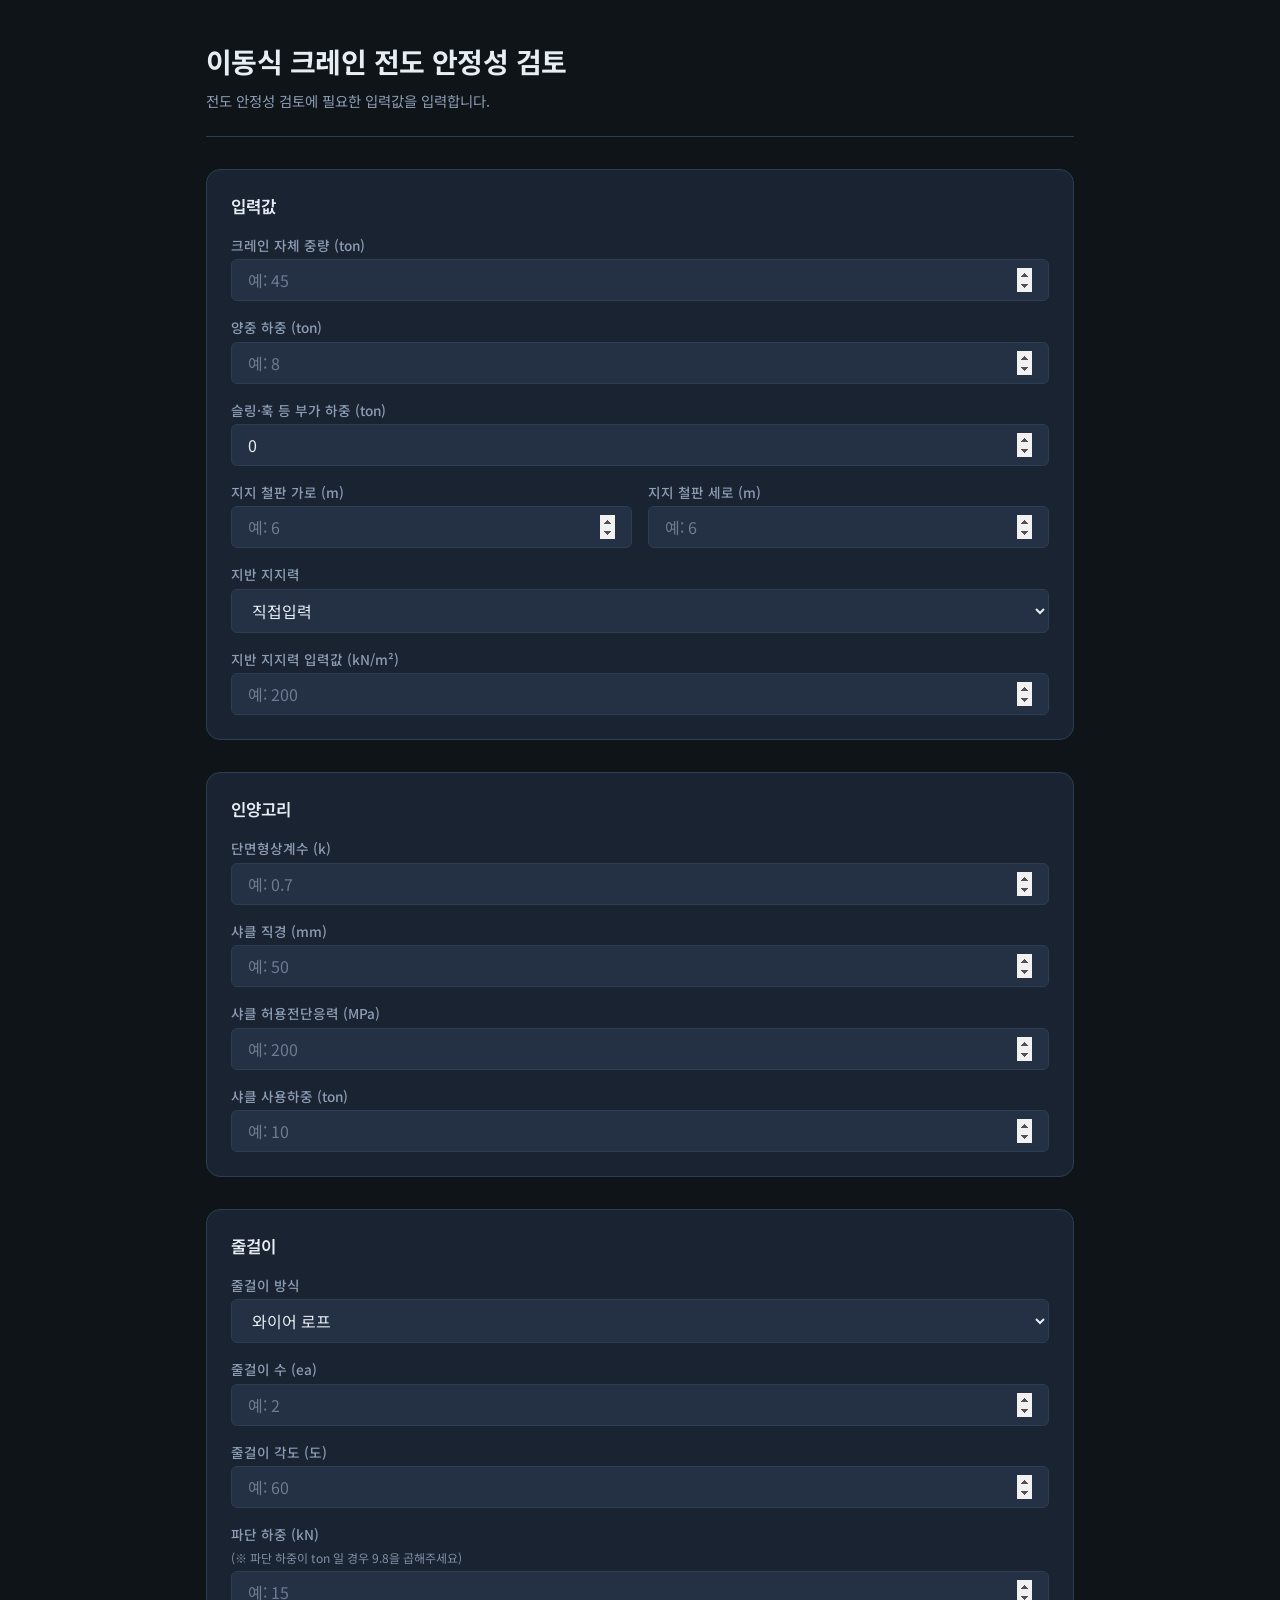
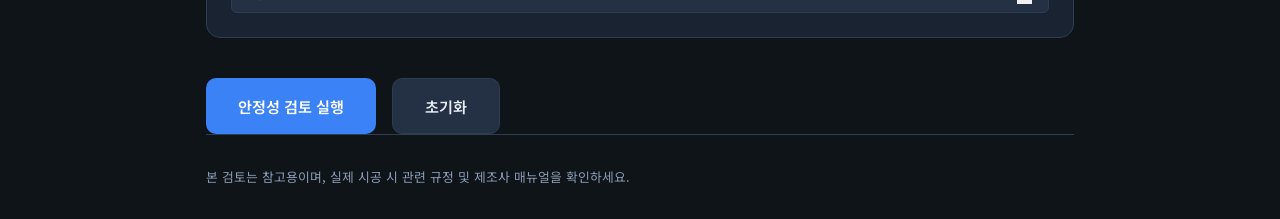
<file: index.html>
<!DOCTYPE html>
<html lang="ko">
<head>
  <meta charset="UTF-8">
  <meta name="viewport" content="width=device-width, initial-scale=1.0">
  <title>이동식 크레인 전도 안정성 검토</title>
  <link rel="stylesheet" href="styles.css">
  <link rel="preconnect" href="https://fonts.googleapis.com">
  <link rel="preconnect" href="https://fonts.gstatic.com" crossorigin>
  <link href="https://fonts.googleapis.com/css2?family=Noto+Sans+KR:wght@400;500;600;700&display=swap" rel="stylesheet">
</head>
<body>
  <div class="app">
    <header class="header">
      <h1>이동식 크레인 전도 안정성 검토</h1>
      <p class="subtitle">전도 안정성 검토에 필요한 입력값을 입력합니다.</p>
    </header>

    <main class="main">
      <form id="stability-form" class="form" novalidate>
        <section class="panel">
          <h2>입력값</h2>
          <div class="field-grid">
            <label class="field">
              <span class="label">크레인 자체 중량 (ton)</span>
              <input type="number" id="crane-weight" name="craneWeight" min="0" step="0.1" placeholder="예: 45" required>
            </label>
            <label class="field">
              <span class="label">양중 하중 (ton)</span>
              <input type="number" id="load-weight" name="loadWeight" min="0" step="0.1" placeholder="예: 8" required>
            </label>
            <label class="field">
              <span class="label">슬링·훅 등 부가 하중 (ton)</span>
              <input type="number" id="rigging-weight" name="riggingWeight" min="0" step="0.01" value="0" placeholder="0">
            </label>
            <div class="field-row field-row--2col">
              <label class="field">
                <span class="label">지지 철판 가로 (m)</span>
                <input type="number" id="support-plate-width" name="supportPlateWidth" min="0" step="0.01" placeholder="예: 6" required>
              </label>
              <label class="field">
                <span class="label">지지 철판 세로 (m)</span>
                <input type="number" id="support-plate-height" name="supportPlateHeight" min="0" step="0.01" placeholder="예: 6" required>
              </label>
            </div>
            <label class="field">
              <span class="label">지반 지지력</span>
              <select id="ground-bearing" name="groundBearing" class="field-input">
                <option value="direct">직접입력</option>
                <option value="hard-rock">경암반</option>
                <option value="soft-rock-a">연암반(판암, 편암 등 수성암)</option>
                <option value="soft-rock-b">연암반(혈암, 토단반 등)</option>
                <option value="gravel">자갈</option>
                <option value="gravel-sand">자갈+모래</option>
                <option value="sand-clay">모래+점토 또는 롬토</option>
                <option value="sand-loam">모래 또는 롬토</option>
              </select>
            </label>
            <div id="ground-bearing-direct-wrap" class="field hidden">
              <span class="label">지반 지지력 입력값 (kN/m²)</span>
              <input type="number" id="ground-bearing-direct" name="groundBearingDirect" min="0" step="0.1" placeholder="예: 200">
            </div>
          </div>
        </section>

        <section class="panel">
          <h2>인양고리</h2>
          <div class="field-grid">
            <label class="field">
              <span class="label">단면형상계수 (k)</span>
              <input type="number" id="section-shape-factor" name="sectionShapeFactor" min="0" step="0.01" placeholder="예: 0.7">
            </label>
            <label class="field">
              <span class="label">샤클 직경 (mm)</span>
              <input type="number" id="shackle-diameter" name="shackleDiameter" min="0" step="0.1" placeholder="예: 50">
            </label>
            <label class="field">
              <span class="label">샤클 허용전단응력 (MPa)</span>
              <input type="number" id="shackle-allowable-shear" name="shackleAllowableShear" min="0" step="0.1" placeholder="예: 200">
            </label>
            <label class="field">
              <span class="label">샤클 사용하중 (ton)</span>
              <input type="number" id="shackle-working-load" name="shackleWorkingLoad" min="0" step="0.1" placeholder="예: 10">
            </label>
          </div>
        </section>

        <section class="panel">
          <h2>줄걸이</h2>
          <div class="field-grid">
            <label class="field">
              <span class="label">줄걸이 방식</span>
              <select id="sling-type" name="slingType" class="field-input">
                <option value="wire-rope">와이어 로프</option>
                <option value="sling-belt">슬링 벨트</option>
              </select>
            </label>
            <label class="field">
              <span class="label">줄걸이 수 (ea)</span>
              <input type="number" id="sling-count" name="slingCount" min="1" step="1" placeholder="예: 2">
            </label>
            <label class="field">
              <span class="label">줄걸이 각도 (도)</span>
              <input type="number" id="sling-angle" name="slingAngle" min="0" max="90" step="0.1" placeholder="예: 60">
            </label>
            <label class="field">
              <span class="label">파단 하중 (kN)</span>
              <span class="field-hint">(※ 파단 하중이 ton 일 경우 9.8을 곱해주세요)</span>
              <input type="number" id="breaking-load" name="breakingLoad" min="0" step="0.1" placeholder="예: 15">
            </label>
            <div id="sling-hitch-wrap" class="field sling-belt-only hidden">
              <span class="label">메다는 방법</span>
              <input type="hidden" name="hitchMethod" id="hitch-method-value" value="straight">
              <div class="custom-select" id="hitch-method-select" tabindex="0" aria-haspopup="listbox" aria-expanded="false" role="combobox" aria-label="메다는 방법">
                <div class="custom-select-trigger">
                  <span class="custom-select-trigger-content">
                    <img src="assets/sling-straight.png" alt="" class="hitch-option-img hitch-option-img--trigger" width="24" height="40">
                    <span>곧게</span>
                  </span>
                </div>
                <div class="custom-select-dropdown" role="listbox" id="hitch-method-listbox">
                  <div class="custom-select-option" role="option" data-value="straight" aria-selected="true">
                    <img src="assets/sling-straight.png" alt="" class="hitch-option-img" width="24" height="40">
                    <span>곧게</span>
                  </div>
                  <div class="custom-select-option" role="option" data-value="choker" aria-selected="false">
                    <img src="assets/sling-choker.png" alt="" class="hitch-option-img" width="24" height="40">
                    <span>초크</span>
                  </div>
                  <div class="custom-select-option" role="option" data-value="basket" aria-selected="false">
                    <img src="assets/sling-basket.png" alt="" class="hitch-option-img" width="24" height="40">
                    <span>바구니</span>
                  </div>
                </div>
              </div>
            </div>
          </div>
        </section>

        <div class="actions">
          <button type="submit" class="btn btn-primary">안정성 검토 실행</button>
          <button type="reset" class="btn btn-secondary">초기화</button>
        </div>
      </form>

      <section id="result-section" class="result-section hidden" aria-live="polite">
        <h2>검토 결과</h2>
        <div class="result-cards">
          <div class="result-card">
            <span class="result-label">전복 모멘트 (ton·m)</span>
            <span id="overturning-moment" class="result-value">—</span>
          </div>
          <div class="result-card">
            <span class="result-label">복원 모멘트 (ton·m)</span>
            <span id="restoring-moment" class="result-value">—</span>
          </div>
          <div class="result-card result-card--main">
            <span class="result-label">안정율</span>
            <span id="safety-factor" class="result-value">—</span>
          </div>
        </div>
        <div id="result-message" class="result-message"></div>
      </section>
    </main>

    <footer class="footer">
      <p>본 검토는 참고용이며, 실제 시공 시 관련 규정 및 제조사 매뉴얼을 확인하세요.</p>
    </footer>
  </div>

  <script src="app.js"></script>
</body>
</html>
</file>
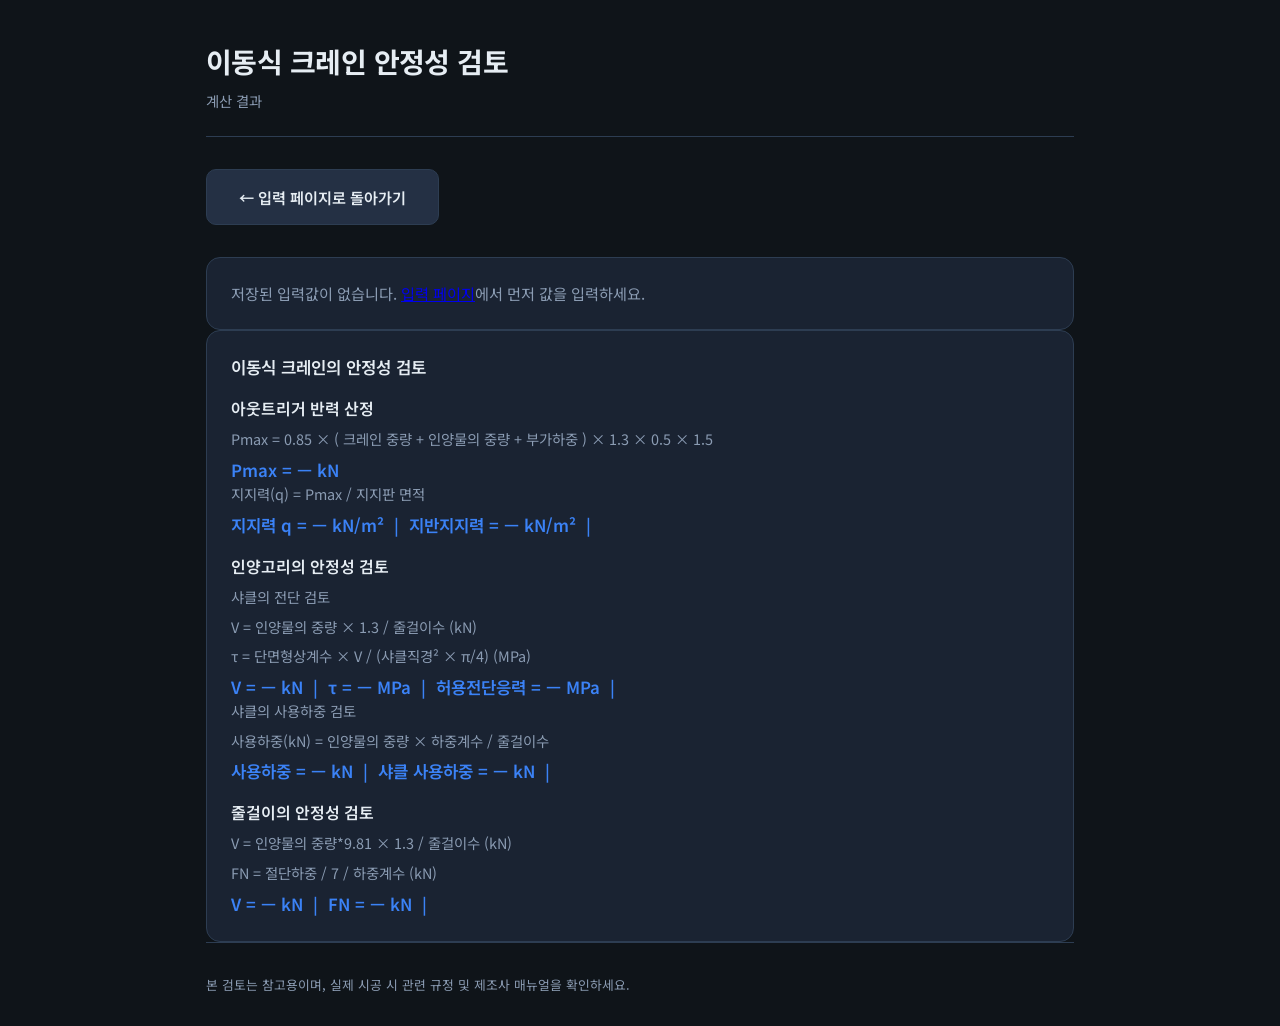
<file: calculation.html>
<!DOCTYPE html>
<html lang="ko">
<head>
  <meta charset="UTF-8">
  <meta name="viewport" content="width=device-width, initial-scale=1.0">
  <title>계산 결과 - 이동식 크레인 안정성 검토</title>
  <link rel="stylesheet" href="styles.css">
  <link rel="preconnect" href="https://fonts.googleapis.com">
  <link rel="preconnect" href="https://fonts.gstatic.com" crossorigin>
  <link href="https://fonts.googleapis.com/css2?family=Noto+Sans+KR:wght@400;500;600;700&display=swap" rel="stylesheet">
</head>
<body>
  <div class="app">
    <header class="header">
      <h1>이동식 크레인 안정성 검토</h1>
      <p class="subtitle">계산 결과</p>
    </header>

    <main class="main">
      <div class="calculation-actions">
        <a href="index.html" class="btn btn-secondary">← 입력 페이지로 돌아가기</a>
      </div>

      <section class="panel" id="input-summary-section">
        <h2>입력값 요약</h2>
        <div class="summary-list" id="input-summary"></div>
      </section>

      <section class="panel" id="result-section">
        <h2>이동식 크레인의 안정성 검토</h2>
        <div class="calc-block">
          <h3 class="calc-block-title">아웃트리거 반력 산정</h3>
          <p class="calc-formula">Pmax = 0.85 × ( 크레인 중량 + 인양물의 중량 + 부가하중 ) × 1.3 × 0.5 × 1.5</p>
          <p class="calc-result">Pmax = <span id="outrigger-pmax-value">—</span> kN</p>
          <p class="calc-formula">지지력(q) = Pmax / 지지판 면적</p>
          <p class="calc-result">지지력 q = <span id="outrigger-q-value">—</span> kN/m² &nbsp;|&nbsp; 지반지지력 = <span id="ground-bearing-value">—</span> kN/m² &nbsp;|&nbsp; <span id="bearing-result-label" class="bearing-result"></span></p>
        </div>
        <div class="calc-block">
          <h3 class="calc-block-title">인양고리의 안정성 검토</h3>
          <p class="calc-formula">샤클의 전단 검토</p>
          <p class="calc-formula">V = 인양물의 중량 × 1.3 / 줄걸이수 (kN)</p>
          <p class="calc-formula">τ = 단면형상계수 × V / (샤클직경² × π/4) (MPa)</p>
          <p class="calc-result">V = <span id="shackle-v-value">—</span> kN &nbsp;|&nbsp; τ = <span id="shackle-tau-value">—</span> MPa &nbsp;|&nbsp; 허용전단응력 = <span id="shackle-allowable-value">—</span> MPa &nbsp;|&nbsp; <span id="shackle-result-label" class="bearing-result"></span></p>
          <p class="calc-formula">샤클의 사용하중 검토</p>
          <p class="calc-formula">사용하중(kN) = 인양물의 중량 × 하중계수 / 줄걸이수</p>
          <p class="calc-result">사용하중 = <span id="shackle-working-load-calc">—</span> kN &nbsp;|&nbsp; 샤클 사용하중 = <span id="shackle-working-allowable">—</span> kN &nbsp;|&nbsp; <span id="shackle-working-result-label" class="bearing-result"></span></p>
        </div>
        <div class="calc-block" id="sling-stability-block">
          <h3 class="calc-block-title">줄걸이의 안정성 검토</h3>
          <div id="sling-formula-wire">
            <p class="calc-formula">V = 인양물의 중량*9.81 × 1.3 / 줄걸이수 (kN)</p>
            <p class="calc-formula">FN = 절단하중 / 7 / 하중계수 (kN)</p>
          </div>
          <div id="sling-formula-belt" class="hidden">
            <p class="calc-formula">V = 인양 하중 × 1.3 (kN)</p>
            <p class="calc-formula">FT = 절단하중 / 7 × 모드계수 (kN), &nbsp; 모드계수 = 가닥수(3이상은 3) × 매다는방법(곧게=1, 초크=0.8, 바구니=2) × cos(줄걸이 각도/2)</p>
          </div>
          <p class="calc-result">V = <span id="sling-v-value">—</span> kN &nbsp;|&nbsp; <span id="sling-allowable-name">FN</span> = <span id="sling-allowable-value">—</span> kN &nbsp;|&nbsp; <span id="sling-result-label" class="bearing-result"></span></p>
        </div>
      </section>
    </main>

    <footer class="footer">
      <p>본 검토는 참고용이며, 실제 시공 시 관련 규정 및 제조사 매뉴얼을 확인하세요.</p>
    </footer>
  </div>

  <script src="calculation.js"></script>
</body>
</html>
</file>
<file: styles.css>
/* ===== 변수 (테마·간격·브레이크포인트) ===== */
:root {
  --color-bg: #0f1419;
  --color-surface: #1a2332;
  --color-surface-elevated: #243044;
  --color-border: #2d3d52;
  --color-text: #e6edf3;
  --color-text-muted: #8b9cb3;
  --color-primary: #3b82f6;
  --color-primary-hover: #2563eb;
  --color-success: #22c55e;
  --color-warning: #eab308;
  --color-danger: #ef4444;
  --radius-sm: 6px;
  --radius-md: 10px;
  --radius-lg: 14px;
  --space-xs: 0.25rem;
  --space-sm: 0.5rem;
  --space-md: 1rem;
  --space-lg: 1.5rem;
  --space-xl: 2rem;
  --space-2xl: 2.5rem;
  --font-sans: "Noto Sans KR", -apple-system, BlinkMacSystemFont, sans-serif;
  --bp-mobile: 480px;
  --bp-tablet: 768px;
  --bp-desktop: 1024px;
}

/* ===== 리셋·기본 ===== */
*,
*::before,
*::after {
  box-sizing: border-box;
}

html {
  font-size: 16px;
  -webkit-text-size-adjust: 100%;
}

body {
  margin: 0;
  font-family: var(--font-sans);
  background: var(--color-bg);
  color: var(--color-text);
  line-height: 1.5;
  min-height: 100vh;
}

/* ===== 레이아웃 ===== */
.app {
  min-height: 100vh;
  display: flex;
  flex-direction: column;
  max-width: 900px;
  margin: 0 auto;
  padding: var(--space-md);
}

@media (min-width: var(--bp-tablet)) {
  .app {
    padding: var(--space-xl);
  }
}

/* ===== 헤더 ===== */
.header {
  padding: var(--space-lg) 0;
  border-bottom: 1px solid var(--color-border);
  margin-bottom: var(--space-xl);
}

.header h1 {
  margin: 0 0 var(--space-sm);
  font-size: clamp(1.35rem, 4vw, 1.75rem);
  font-weight: 700;
  letter-spacing: -0.02em;
}

.subtitle {
  margin: 0;
  font-size: 0.9rem;
  color: var(--color-text-muted);
}

/* ===== 메인·폼 ===== */
.main {
  flex: 1;
}

.form {
  display: flex;
  flex-direction: column;
  gap: var(--space-xl);
}

.panel {
  background: var(--color-surface);
  border: 1px solid var(--color-border);
  border-radius: var(--radius-lg);
  padding: var(--space-lg);
}

.panel h2 {
  margin: 0 0 var(--space-md);
  font-size: 1.05rem;
  font-weight: 600;
  color: var(--color-text);
}

/* 필드 그리드: 모바일 1열, 태블릿 2열 ===== */
.field-grid {
  display: grid;
  grid-template-columns: 1fr;
  gap: var(--space-md);
}

@media (min-width: var(--bp-tablet)) {
  .field-grid {
    grid-template-columns: repeat(2, 1fr);
  }
}

/* 1행 2열: 지지 철판 가로·세로 등 ===== */
.field-row--2col {
  grid-column: 1 / -1;
  display: grid;
  grid-template-columns: 1fr 1fr;
  gap: var(--space-md);
}

.field {
  display: flex;
  flex-direction: column;
  gap: var(--space-xs);
}

.field .label {
  font-size: 0.85rem;
  font-weight: 500;
  color: var(--color-text-muted);
}

.field-hint {
  font-size: 0.75rem;
  color: var(--color-text-muted);
  opacity: 0.9;
}

.field input {
  width: 100%;
  padding: var(--space-sm) var(--space-md);
  font: inherit;
  font-size: 1rem;
  color: var(--color-text);
  background: var(--color-surface-elevated);
  border: 1px solid var(--color-border);
  border-radius: var(--radius-sm);
  transition: border-color 0.2s, box-shadow 0.2s;
}

.field input::placeholder {
  color: var(--color-text-muted);
  opacity: 0.7;
}

.field input:hover {
  border-color: var(--color-primary);
}

.field input:focus {
  outline: none;
  border-color: var(--color-primary);
  box-shadow: 0 0 0 3px rgba(59, 130, 246, 0.25);
}

/* 숫자 입력 스피너 숨김 (선택) */
.field input[type="number"]::-webkit-inner-spin-button,
.field input[type="number"]::-webkit-outer-spin-button {
  opacity: 1;
}

.field select.field-input,
.field-input {
  width: 100%;
  padding: var(--space-sm) var(--space-md);
  font: inherit;
  font-size: 1rem;
  color: var(--color-text);
  background: var(--color-surface-elevated);
  border: 1px solid var(--color-border);
  border-radius: var(--radius-sm);
  transition: border-color 0.2s, box-shadow 0.2s;
  cursor: pointer;
}

.field select.field-input:hover,
.field-input:hover {
  border-color: var(--color-primary);
}

.field select.field-input:focus,
.field-input:focus {
  outline: none;
  border-color: var(--color-primary);
  box-shadow: 0 0 0 3px rgba(59, 130, 246, 0.25);
}

.hidden {
  display: none !important;
}

/* ===== 메다는 방법 커스텀 셀렉트 (곧게 옵션에 이미지) ===== */
.custom-select {
  position: relative;
  width: 100%;
}

.custom-select-trigger {
  width: 100%;
  padding: var(--space-sm) var(--space-md);
  font: inherit;
  font-size: 1rem;
  color: var(--color-text);
  background: var(--color-surface-elevated);
  border: 1px solid var(--color-border);
  border-radius: var(--radius-sm);
  cursor: pointer;
  transition: border-color 0.2s, box-shadow 0.2s;
}

.custom-select-trigger:hover {
  border-color: var(--color-primary);
}

.custom-select.open .custom-select-trigger {
  border-color: var(--color-primary);
  box-shadow: 0 0 0 3px rgba(59, 130, 246, 0.25);
}

.custom-select-trigger-content {
  display: inline-flex;
  align-items: center;
  gap: var(--space-sm);
}

.hitch-option-img {
  display: block;
  object-fit: contain;
  flex-shrink: 0;
}

.hitch-option-img--trigger {
  height: 28px;
  width: auto;
}

.custom-select-dropdown {
  display: none;
  position: absolute;
  top: 100%;
  left: 0;
  right: 0;
  margin-top: 2px;
  background: var(--color-surface-elevated);
  border: 1px solid var(--color-border);
  border-radius: var(--radius-sm);
  box-shadow: 0 4px 12px rgba(0, 0, 0, 0.3);
  z-index: 10;
  max-height: 220px;
  overflow-y: auto;
}

.custom-select.open .custom-select-dropdown {
  display: block;
}

.custom-select-option {
  display: flex;
  align-items: center;
  gap: var(--space-sm);
  padding: var(--space-sm) var(--space-md);
  cursor: pointer;
  font-size: 1rem;
  color: var(--color-text);
}

.custom-select-option:hover {
  background: var(--color-surface);
}

.custom-select-option[aria-selected="true"] {
  background: var(--color-border);
}

.custom-select-option .hitch-option-img {
  width: 24px;
  height: 40px;
  object-fit: contain;
}

/* ===== 버튼 ===== */
.actions {
  display: flex;
  flex-wrap: wrap;
  gap: var(--space-md);
  margin-top: var(--space-sm);
}

.btn {
  padding: var(--space-md) var(--space-xl);
  font: inherit;
  font-size: 0.95rem;
  font-weight: 600;
  border: none;
  border-radius: var(--radius-md);
  cursor: pointer;
  transition: background 0.2s, transform 0.1s;
}

.btn:active {
  transform: scale(0.98);
}

.btn-primary {
  background: var(--color-primary);
  color: #fff;
}

.btn-primary:hover {
  background: var(--color-primary-hover);
}

.btn-secondary {
  background: var(--color-surface-elevated);
  color: var(--color-text);
  border: 1px solid var(--color-border);
  text-decoration: none;
  display: inline-block;
  text-align: center;
}

.btn-secondary:hover {
  background: var(--color-border);
}

/* ===== 계산 페이지: 입력값 요약 ===== */
.calculation-actions {
  margin-bottom: var(--space-xl);
}

.summary-list {
  display: grid;
  grid-template-columns: repeat(3, 1fr);
  gap: var(--space-md);
}

@media (max-width: 768px) {
  .summary-list {
    grid-template-columns: repeat(2, 1fr);
  }
}

@media (max-width: 480px) {
  .summary-list {
    grid-template-columns: 1fr;
  }
}

.summary-row {
  display: flex;
  flex-direction: column;
  gap: var(--space-xs);
  padding: var(--space-md);
  background: var(--color-surface-elevated);
  border: 1px solid var(--color-border);
  border-radius: var(--radius-sm);
}

.summary-row .label {
  font-size: 0.85rem;
  color: var(--color-text-muted);
}

.summary-row .value {
  font-size: 1rem;
  font-weight: 600;
}

.result-placeholder {
  margin: 0;
  color: var(--color-text-muted);
  font-size: 0.95rem;
}

.calc-block {
  margin-top: var(--space-md);
}

.calc-block:first-child {
  margin-top: 0;
}

.calc-block-title {
  margin: 0 0 var(--space-sm);
  font-size: 1rem;
  font-weight: 600;
  color: var(--color-text);
}

.calc-formula {
  margin: 0 0 var(--space-sm);
  font-size: 0.9rem;
  color: var(--color-text-muted);
  line-height: 1.5;
}

.calc-result {
  margin: 0;
  font-size: 1.05rem;
  font-weight: 600;
  color: var(--color-primary);
}

.bearing-result {
  font-weight: 700;
}

.bearing-result.bearing-ok {
  color: var(--color-success);
}

.bearing-result.bearing-ng {
  color: var(--color-danger);
}

/* ===== 결과 영역 ===== */
.result-section {
  margin-top: var(--space-2xl);
  padding-top: var(--space-xl);
  border-top: 1px solid var(--color-border);
}

.result-section.hidden {
  display: none;
}

.result-section h2 {
  margin: 0 0 var(--space-md);
  font-size: 1.1rem;
  font-weight: 600;
}

.result-cards {
  display: grid;
  grid-template-columns: 1fr;
  gap: var(--space-md);
  margin-bottom: var(--space-lg);
}

@media (min-width: var(--bp-mobile)) {
  .result-cards {
    grid-template-columns: repeat(2, 1fr);
  }
}

@media (min-width: var(--bp-tablet)) {
  .result-cards {
    grid-template-columns: repeat(3, 1fr);
  }
}

.result-card {
  background: var(--color-surface);
  border: 1px solid var(--color-border);
  border-radius: var(--radius-md);
  padding: var(--space-lg);
  display: flex;
  flex-direction: column;
  gap: var(--space-sm);
}

.result-card--main {
  background: var(--color-surface-elevated);
  border-color: var(--color-primary);
}

@media (min-width: var(--bp-tablet)) {
  .result-card--main {
    grid-column: span 1;
  }
}

.result-label {
  font-size: 0.85rem;
  color: var(--color-text-muted);
}

.result-value {
  font-size: 1.35rem;
  font-weight: 700;
  font-variant-numeric: tabular-nums;
}

.result-message {
  padding: var(--space-md);
  border-radius: var(--radius-md);
  font-size: 0.95rem;
  font-weight: 500;
}

.result-message.success {
  background: rgba(34, 197, 94, 0.15);
  color: var(--color-success);
  border: 1px solid rgba(34, 197, 94, 0.4);
}

.result-message.warning {
  background: rgba(234, 179, 8, 0.15);
  color: var(--color-warning);
  border: 1px solid rgba(234, 179, 8, 0.4);
}

.result-message.danger {
  background: rgba(239, 68, 68, 0.15);
  color: var(--color-danger);
  border: 1px solid rgba(239, 68, 68, 0.4);
}

/* ===== 푸터 ===== */
.footer {
  margin-top: auto;
  padding: var(--space-xl) 0 var(--space-md);
  border-top: 1px solid var(--color-border);
}

.footer p {
  margin: 0;
  font-size: 0.8rem;
  color: var(--color-text-muted);
}
</file>
